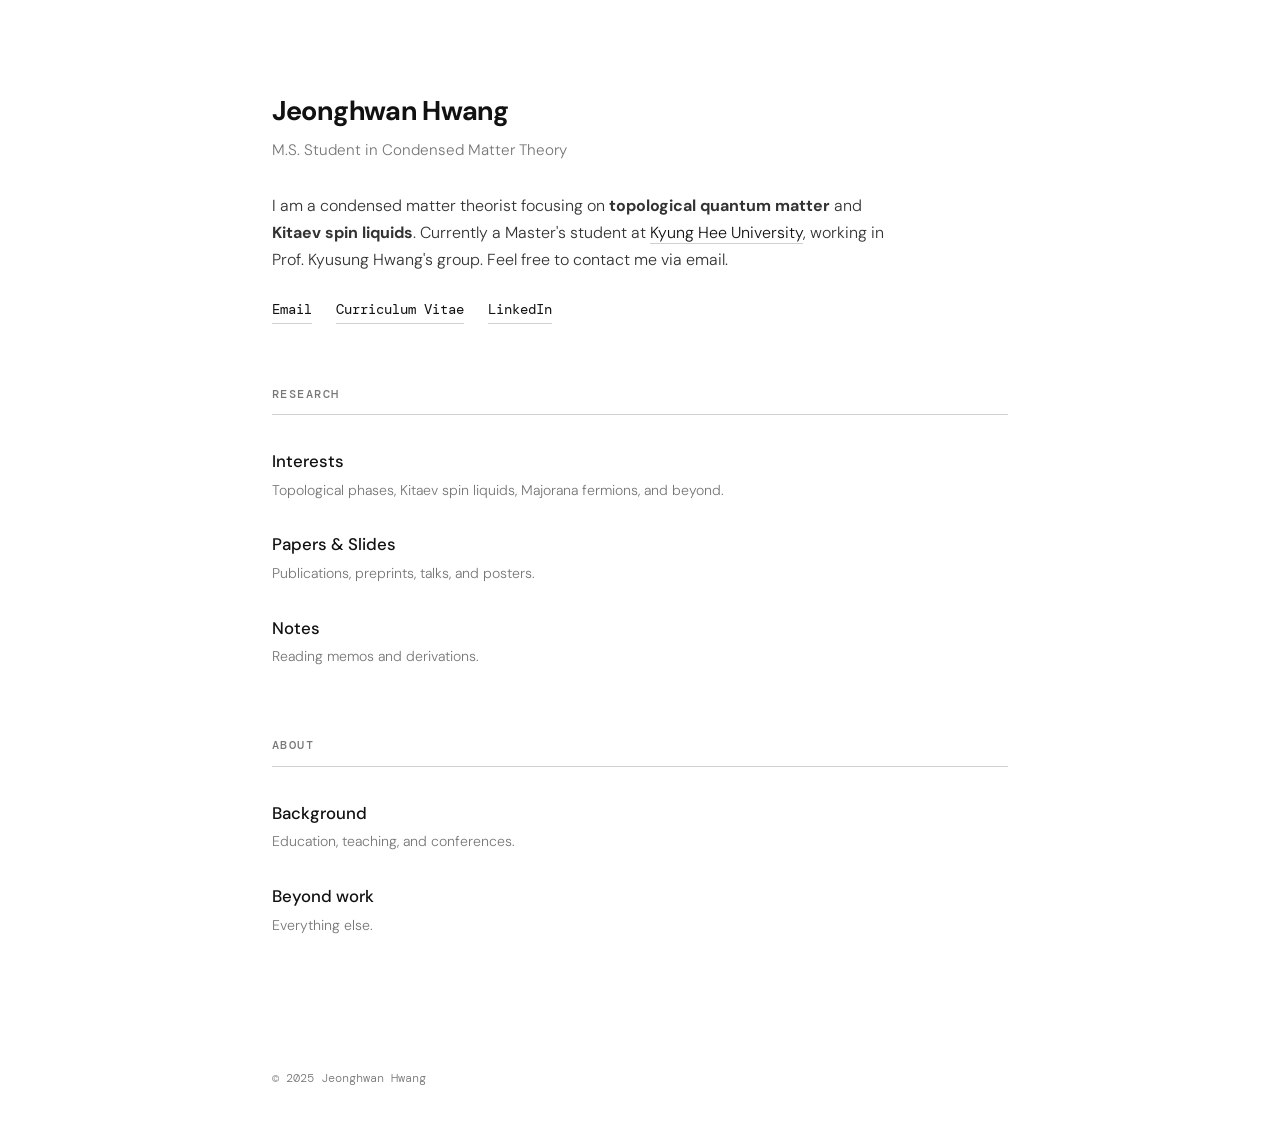
<file: index.html>
<!DOCTYPE html>
<html lang="en">
<head>
<meta charset="UTF-8">
<meta name="viewport" content="width=device-width, initial-scale=1.0">
<title>Jeonghwan Hwang</title>
<link rel="preconnect" href="https://fonts.googleapis.com">
<link href="https://fonts.googleapis.com/css2?family=DM+Sans:wght@300;400;500;700&family=DM+Mono:wght@300;400;500&display=swap" rel="stylesheet">
<style>
:root {
  --bg: #ffffff;
  --fg: #111;
  --muted: #777;
  --rule: #d0d0d0;
  --hover-bg: #f5f5f5;
  --max-w: 800px;
  --font: 'DM Sans', -apple-system, sans-serif;
  --mono: 'DM Mono', monospace;
}

* { margin:0; padding:0; box-sizing:border-box; }

body {
  font-family: var(--font);
  background: var(--bg);
  color: var(--fg);
  font-weight: 300;
  line-height: 1.7;
  font-size: 16px;
  -webkit-font-smoothing: antialiased;
}

main {
  max-width: var(--max-w);
  margin: 0 auto;
  padding: 88px 32px 64px;
}

header { margin-bottom: 60px; }

header h1 {
  font-size: 1.7rem;
  font-weight: 700;
  letter-spacing: -.01em;
  margin-bottom: 4px;
}

header .subtitle {
  font-size: .95rem;
  color: var(--muted);
  font-weight: 300;
  margin-bottom: 28px;
}

header .bio {
  font-size: 1rem;
  color: #333;
  max-width: 640px;
}

header .bio + .bio { margin-top: 10px; }

header .bio a {
  color: var(--fg);
  text-decoration: none;
  border-bottom: 1px solid var(--rule);
  transition: border-color .15s;
}

header .bio a:hover { border-color: var(--fg); }

.contact-row {
  display: flex;
  gap: 24px;
  margin-top: 24px;
  font-size: .88rem;
  font-family: var(--mono);
  font-weight: 400;
}

.contact-row a {
  color: var(--fg);
  text-decoration: none;
  border-bottom: 1px solid var(--rule);
  padding-bottom: 1px;
  transition: border-color .15s;
}

.contact-row a:hover { border-color: var(--fg); }

section { margin-bottom: 52px; }

section .label {
  font-size: .75rem;
  font-family: var(--mono);
  font-weight: 500;
  text-transform: uppercase;
  letter-spacing: .12em;
  color: var(--muted);
  margin-bottom: 18px;
  padding-bottom: 10px;
  border-bottom: 1px solid var(--rule);
}

.item {
  display: block;
  text-decoration: none;
  color: var(--fg);
  padding: 14px 16px;
  margin: 0 -16px;
  border-radius: 6px;
  transition: background .12s;
}

.item:hover { background: var(--hover-bg); }

.item .title {
  font-size: 1.05rem;
  font-weight: 500;
}

.item .desc {
  font-size: .88rem;
  color: var(--muted);
  font-weight: 300;
  margin-top: 3px;
}

footer {
  max-width: var(--max-w);
  margin: 0 auto;
  padding: 0 32px 48px;
  font-size: .76rem;
  font-family: var(--mono);
  color: var(--muted);
  font-weight: 300;
}

@media (max-width: 520px) {
  main { padding-top: 56px; }
  header h1 { font-size: 1.4rem; }
  .contact-row { gap: 16px; }
}
</style>
</head>
<body>

<main>
  <header>
    <h1>Jeonghwan Hwang</h1>
    <div class="subtitle">M.S. Student in Condensed Matter Theory</div>
    <p class="bio">
      I am a condensed matter theorist focusing on <strong>topological quantum matter</strong> and <strong>Kitaev spin liquids</strong>.
      Currently a Master's student at <a href="https://www.khu.ac.kr">Kyung Hee University</a>, working in Prof.&nbsp;Kyusung Hwang's group.
      Feel free to contact me via email.
    </p>
    <div class="contact-row">
      <a href="/cdn-cgi/l/email-protection#284b5d5a445d455a6843405d06494b06435a">Email</a>
      <a href="#">Curriculum Vitae</a>
      <a href="https://www.linkedin.com/in/">LinkedIn</a>
    </div>
  </header>

  <section>
    <div class="label">Research</div>
    <a class="item" href="research.html">
      <div class="title">Interests</div>
      <div class="desc">Topological phases, Kitaev spin liquids, Majorana fermions, and beyond.</div>
    </a>
    <a class="item" href="papers.html?v=20261106-2">
      <div class="title">Papers &amp; Slides</div>
      <div class="desc">Publications, preprints, talks, and posters.</div>
    </a>
    <a class="item" href="notes.html?v=20261106-2">
      <div class="title">Notes</div>
      <div class="desc">Reading memos and derivations.</div>
    </a>
  </section>

  <section>
    <div class="label">About</div>
    <a class="item" href="background.html">
      <div class="title">Background</div>
      <div class="desc">Education, teaching, and conferences.</div>
    </a>
    <a class="item" href="beyond.html">
      <div class="title">Beyond work</div>
      <div class="desc">Everything else.</div>
    </a>
  </section>
</main>

<footer>
  &copy; 2025 Jeonghwan Hwang
</footer>
</body>
</html>
</file>
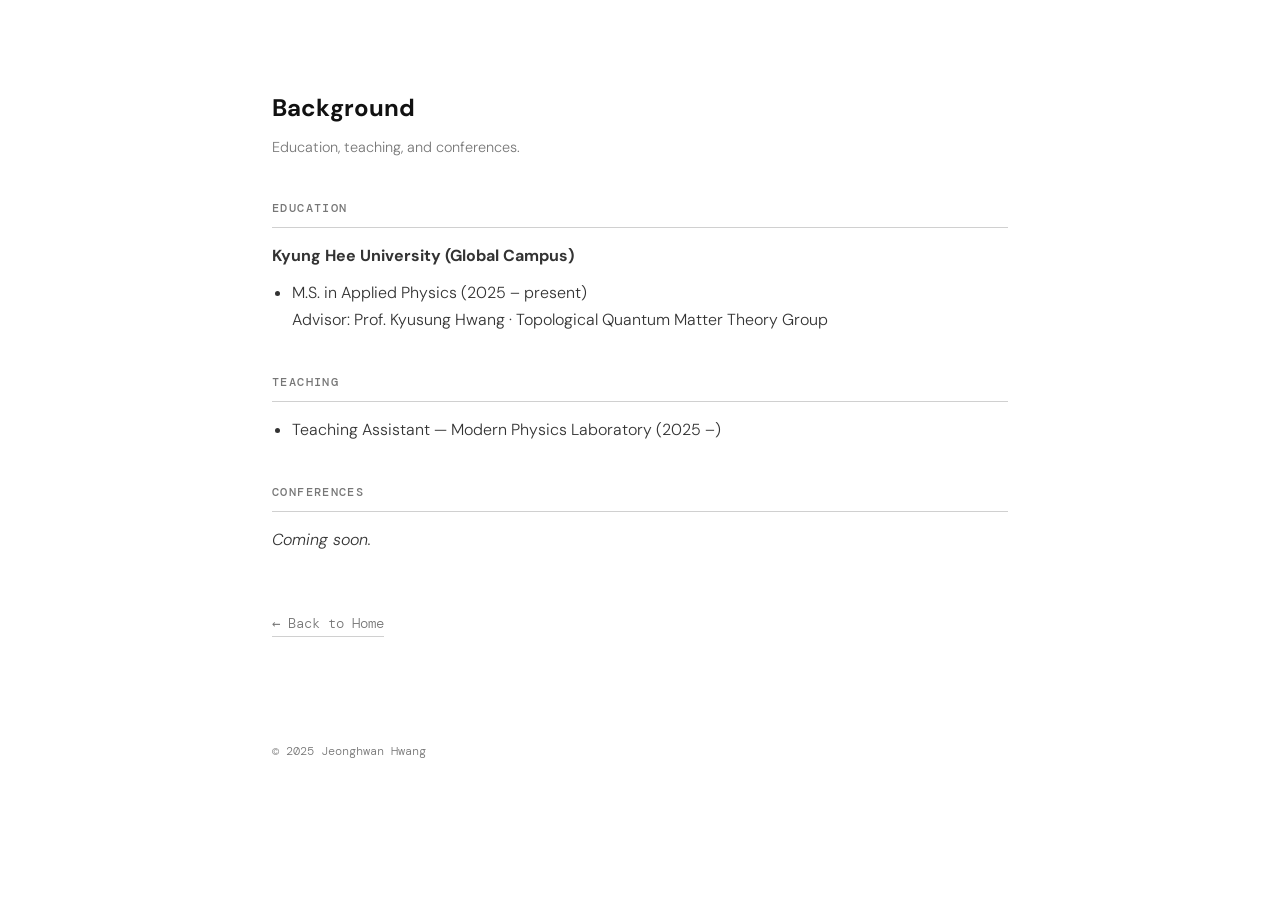
<file: background.html>
<!DOCTYPE html><html lang="en"><head><meta charset="UTF-8"><meta name="viewport" content="width=device-width,initial-scale=1.0"><title>Background — Jeonghwan Hwang</title><link href="https://fonts.googleapis.com/css2?family=DM+Sans:wght@300;400;500;700&family=DM+Mono:wght@300;400;500&display=swap" rel="stylesheet">
<style>
:root{--bg:#fff;--fg:#111;--muted:#777;--rule:#d0d0d0;--max-w:800px;--font:"DM Sans",-apple-system,sans-serif;--mono:"DM Mono",monospace}
*{margin:0;padding:0;box-sizing:border-box}
body{font-family:var(--font);background:var(--bg);color:var(--fg);font-weight:300;line-height:1.7;font-size:16px;-webkit-font-smoothing:antialiased}
main{max-width:var(--max-w);margin:0 auto;padding:88px 32px 64px}
h1{font-size:1.5rem;font-weight:700;margin-bottom:6px}
h2{font-size:1.1rem;font-weight:600;margin:36px 0 12px}
.sub{font-size:.9rem;color:var(--muted);margin-bottom:32px}
.section-label{font-size:.72rem;font-family:var(--mono);font-weight:500;text-transform:uppercase;letter-spacing:.12em;color:var(--muted);margin-bottom:14px;padding-bottom:8px;border-bottom:1px solid var(--rule);margin-top:40px}
.back{font-size:.88rem;font-family:var(--mono);color:var(--muted);text-decoration:none;border-bottom:1px solid var(--rule);display:inline-block;transition:border-color .15s}
.back:hover{border-color:var(--fg);color:var(--fg)}
p,li{font-size:1rem;color:#333;margin-bottom:10px}
ul{padding-left:20px;margin-bottom:16px;list-style:disc}
a{color:var(--fg);transition:border-color .15s}
.keyword{display:inline-block;font-size:.88rem;padding:5px 14px;border:1px solid var(--rule);border-radius:20px;margin:4px 6px 4px 0;text-decoration:none;color:var(--muted);transition:background .12s,color .12s}
.keyword:hover{background:var(--fg);color:#fff;border-color:var(--fg)}
footer{max-width:var(--max-w);margin:0 auto;padding:40px 32px 48px;font-size:.76rem;font-family:var(--mono);color:var(--muted);font-weight:300}
</style></head><body>
<main>
<h1>Background</h1>
<div class="sub">Education, teaching, and conferences.</div>

<div class="section-label">Education</div>
<p><strong>Kyung Hee University (Global Campus)</strong></p>
<ul>
<li>M.S. in Applied Physics (2025 – present)<br>Advisor: Prof. Kyusung Hwang · Topological Quantum Matter Theory Group</li>
</ul>

<div class="section-label">Teaching</div>
<ul>
<li>Teaching Assistant — Modern Physics Laboratory (2025 –)</li>
</ul>

<div class="section-label">Conferences</div>
<p><em>Coming soon.</em></p>

<div style="margin-top:56px"><a class="back" href="index.html">← Back to Home</a></div>
</main>
<footer>&copy; 2025 Jeonghwan Hwang</footer>
</body></html>
</file>
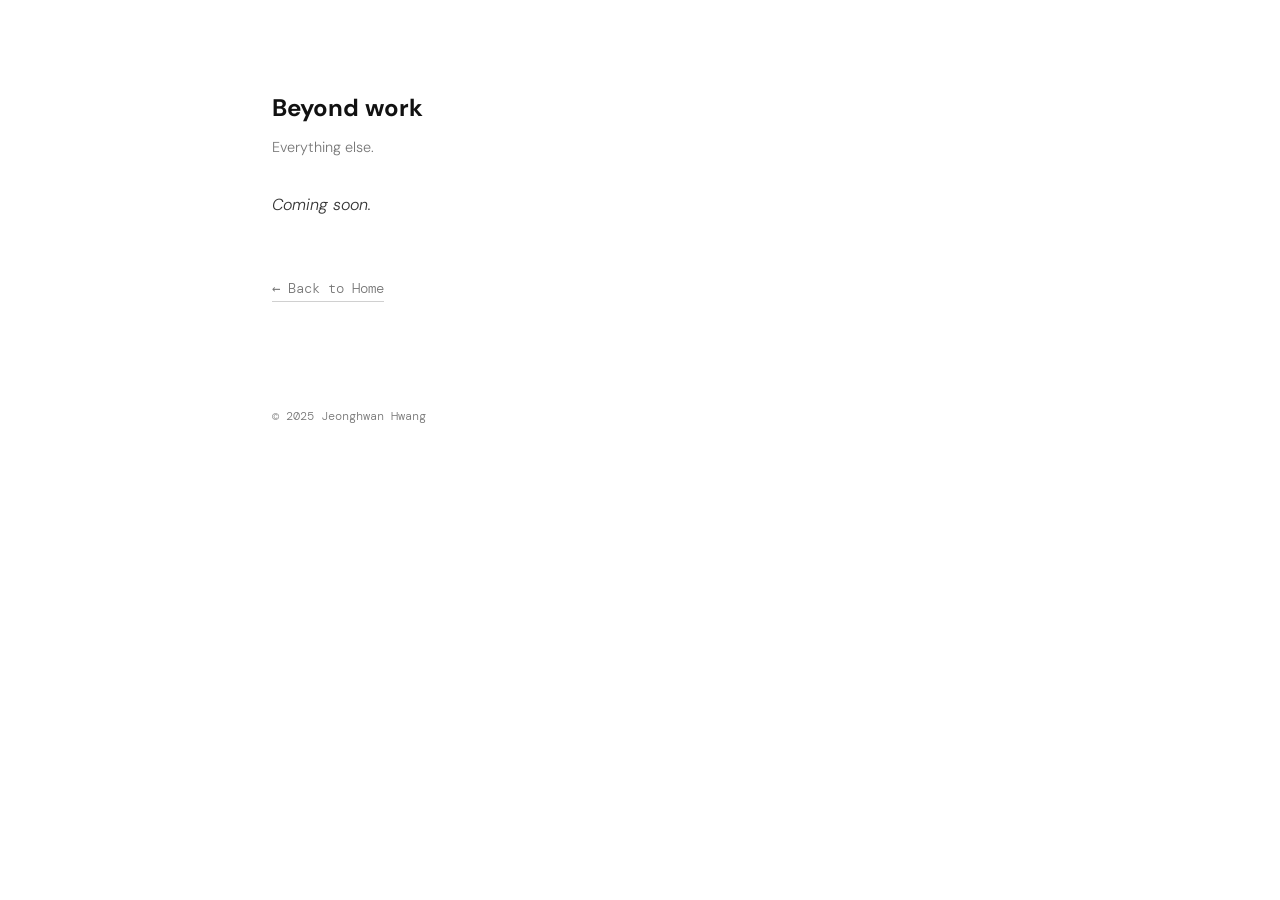
<file: beyond.html>
<!DOCTYPE html><html lang="en"><head><meta charset="UTF-8"><meta name="viewport" content="width=device-width,initial-scale=1.0"><title>Beyond work — Jeonghwan Hwang</title><link href="https://fonts.googleapis.com/css2?family=DM+Sans:wght@300;400;500;700&family=DM+Mono:wght@300;400;500&display=swap" rel="stylesheet">
<style>
:root{--bg:#fff;--fg:#111;--muted:#777;--rule:#d0d0d0;--max-w:800px;--font:"DM Sans",-apple-system,sans-serif;--mono:"DM Mono",monospace}
*{margin:0;padding:0;box-sizing:border-box}
body{font-family:var(--font);background:var(--bg);color:var(--fg);font-weight:300;line-height:1.7;font-size:16px;-webkit-font-smoothing:antialiased}
main{max-width:var(--max-w);margin:0 auto;padding:88px 32px 64px}
h1{font-size:1.5rem;font-weight:700;margin-bottom:6px}
h2{font-size:1.1rem;font-weight:600;margin:36px 0 12px}
.sub{font-size:.9rem;color:var(--muted);margin-bottom:32px}
.section-label{font-size:.72rem;font-family:var(--mono);font-weight:500;text-transform:uppercase;letter-spacing:.12em;color:var(--muted);margin-bottom:14px;padding-bottom:8px;border-bottom:1px solid var(--rule);margin-top:40px}
.back{font-size:.88rem;font-family:var(--mono);color:var(--muted);text-decoration:none;border-bottom:1px solid var(--rule);display:inline-block;transition:border-color .15s}
.back:hover{border-color:var(--fg);color:var(--fg)}
p,li{font-size:1rem;color:#333;margin-bottom:10px}
ul{padding-left:20px;margin-bottom:16px;list-style:disc}
a{color:var(--fg);transition:border-color .15s}
.keyword{display:inline-block;font-size:.88rem;padding:5px 14px;border:1px solid var(--rule);border-radius:20px;margin:4px 6px 4px 0;text-decoration:none;color:var(--muted);transition:background .12s,color .12s}
.keyword:hover{background:var(--fg);color:#fff;border-color:var(--fg)}
footer{max-width:var(--max-w);margin:0 auto;padding:40px 32px 48px;font-size:.76rem;font-family:var(--mono);color:var(--muted);font-weight:300}
</style></head><body>
<main>
<h1>Beyond work</h1>
<div class="sub">Everything else.</div>

<p><em>Coming soon.</em></p>

<div style="margin-top:56px"><a class="back" href="index.html">← Back to Home</a></div>
</main>
<footer>&copy; 2025 Jeonghwan Hwang</footer>
</body></html>
</file>
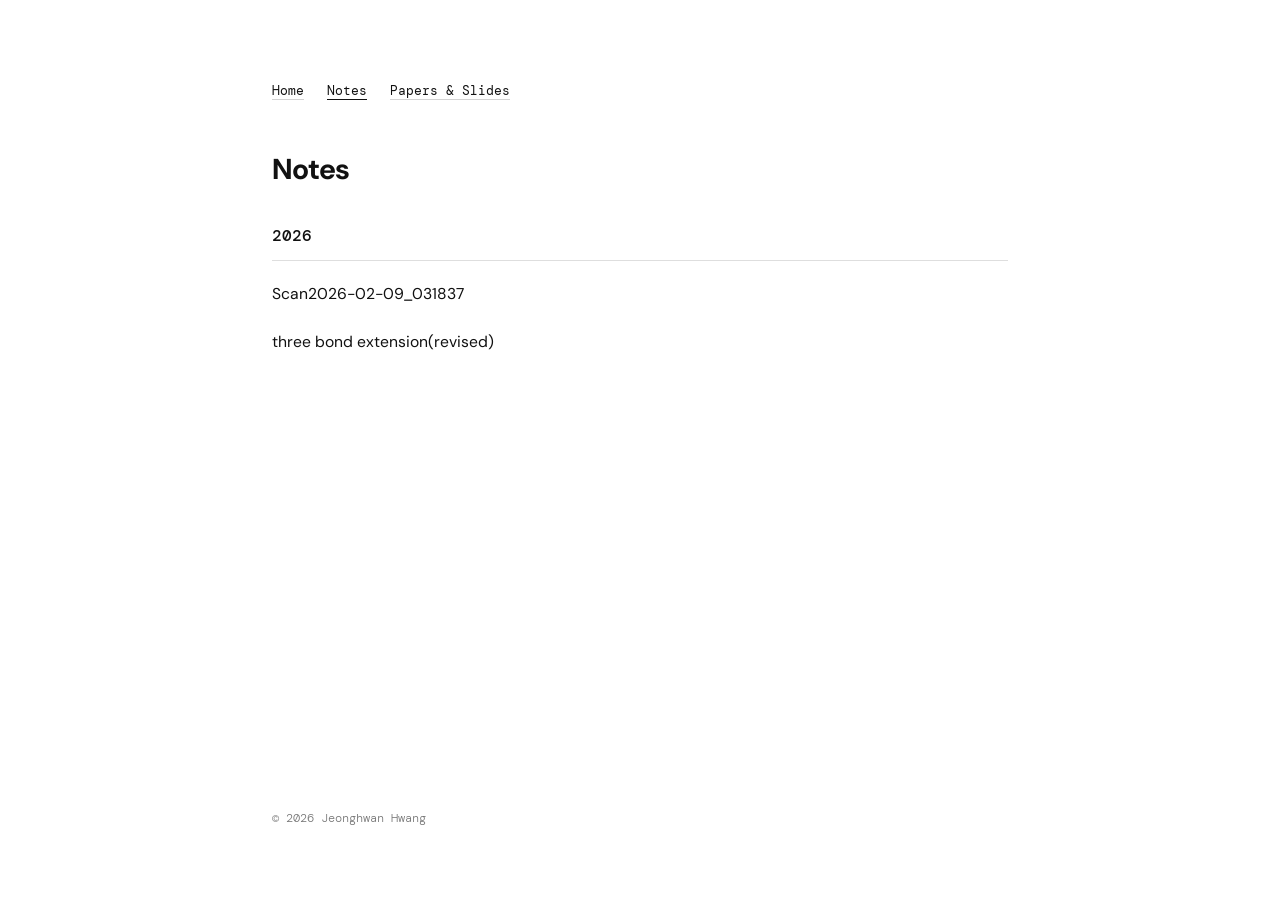
<file: notes.html>
<!DOCTYPE html>
<html lang="en">
<head>
<meta charset="UTF-8">
<meta name="viewport" content="width=device-width,initial-scale=1.0">
<title>Notes — Jeonghwan Hwang</title>
<link rel="preconnect" href="https://fonts.googleapis.com">
<link href="https://fonts.googleapis.com/css2?family=DM+Sans:wght@300;400;500;600;700&family=DM+Mono:wght@300;400;500&display=swap" rel="stylesheet">
<link href="assets/archive.css?v=20261106-3" rel="stylesheet">
<script src="assets/archive.js?v=20261106-3" defer></script>
</head>
<body>
<main data-library="notes">
<nav aria-label="Site navigation"><a href="index.html">Home</a><a href="notes.html?v=20261106-3" aria-current="page">Notes</a><a href="papers.html?v=20261106-3">Papers &amp; Slides</a></nav>
<h1>Notes</h1>
<div id="archive-groups">
  <section class="archive-group">
    <h2 class="archive-heading">2026</h2>
    <ul class="archive-list">
      <li class="archive-item"><a href="files/notes/scanned-notes-2026-02-09.pdf" target="_blank" rel="noopener noreferrer">Scan2026-02-09_031837</a></li>
      <li class="archive-item"><a href="files/notes/three-bond-extension-revised.pdf" target="_blank" rel="noopener noreferrer">three bond extension(revised)</a></li>
    </ul>
  </section>
</div>
</main>
<footer>&copy; 2026 Jeonghwan Hwang</footer>
</body>
</html>
</file>
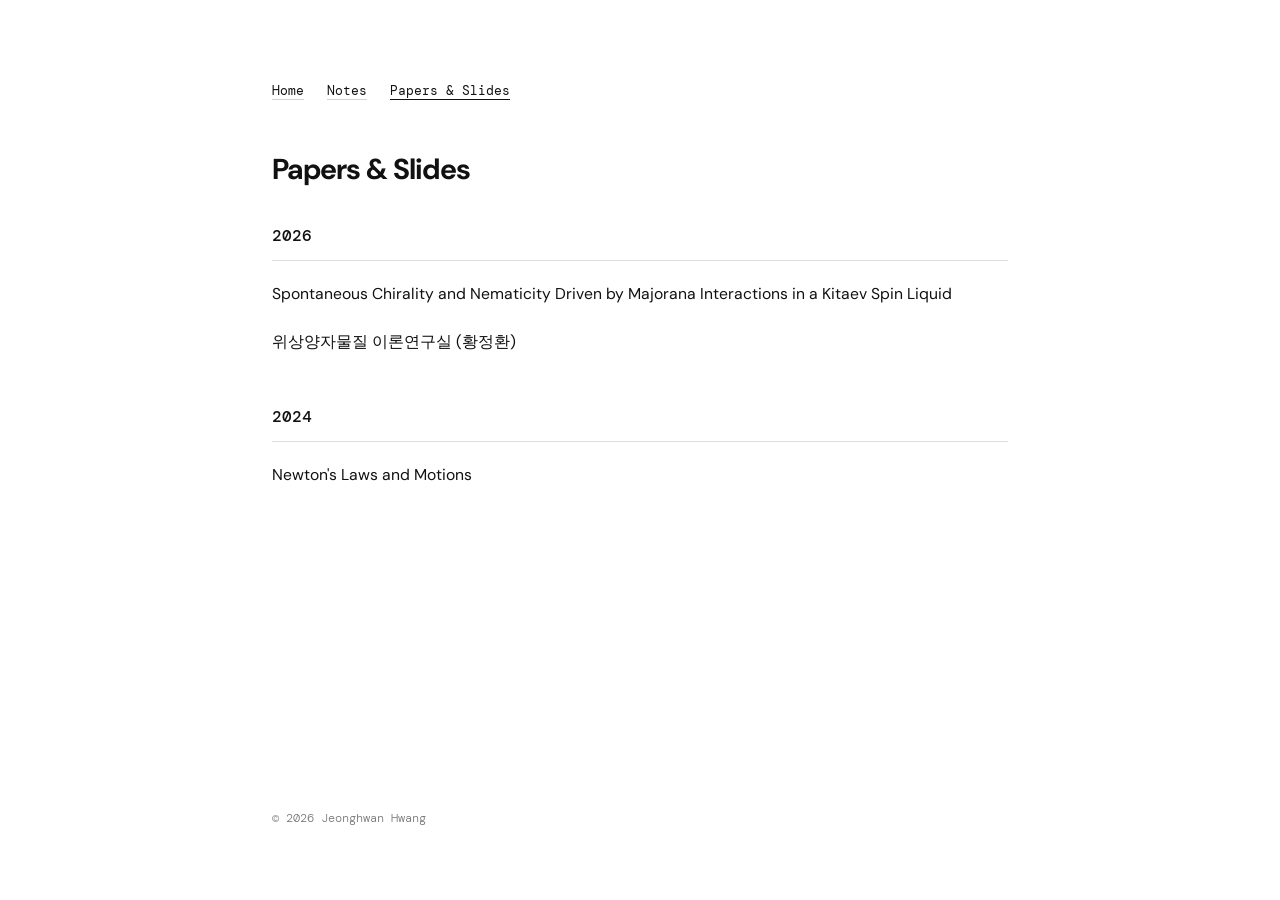
<file: papers.html>
<!DOCTYPE html>
<html lang="en">
<head>
<meta charset="UTF-8">
<meta name="viewport" content="width=device-width,initial-scale=1.0">
<title>Papers &amp; Slides — Jeonghwan Hwang</title>
<link rel="preconnect" href="https://fonts.googleapis.com">
<link href="https://fonts.googleapis.com/css2?family=DM+Sans:wght@300;400;500;600;700&family=DM+Mono:wght@300;400;500&display=swap" rel="stylesheet">
<link href="assets/archive.css?v=20261106-3" rel="stylesheet">
<script src="assets/archive.js?v=20261106-3" defer></script>
</head>
<body>
<main data-library="slides">
<nav aria-label="Site navigation"><a href="index.html">Home</a><a href="notes.html?v=20261106-3">Notes</a><a href="papers.html?v=20261106-3" aria-current="page">Papers &amp; Slides</a></nav>
<h1>Papers &amp; Slides</h1>
<div id="archive-groups">
  <section class="archive-group">
    <h2 class="archive-heading">2026</h2>
    <ul class="archive-list">
      <li class="archive-item"><a href="files/notes/spontaneous-chirality-nematicity-majorana-kitaev.pdf" target="_blank" rel="noopener noreferrer">Spontaneous Chirality and Nematicity Driven by Majorana Interactions in a Kitaev Spin Liquid</a></li>
      <li class="archive-item"><a href="files/slides/topological-quantum-matter-theory-group.pdf" target="_blank" rel="noopener noreferrer">위상양자물질 이론연구실 (황정환)</a></li>
    </ul>
  </section>
  <section class="archive-group">
    <h2 class="archive-heading">2024</h2>
    <ul class="archive-list">
      <li class="archive-item"><a href="files/slides/newtons-laws-and-motions.pdf" target="_blank" rel="noopener noreferrer">Newton&#x27;s Laws and Motions</a></li>
    </ul>
  </section>
</div>
</main>
<footer>&copy; 2026 Jeonghwan Hwang</footer>
</body>
</html>
</file>
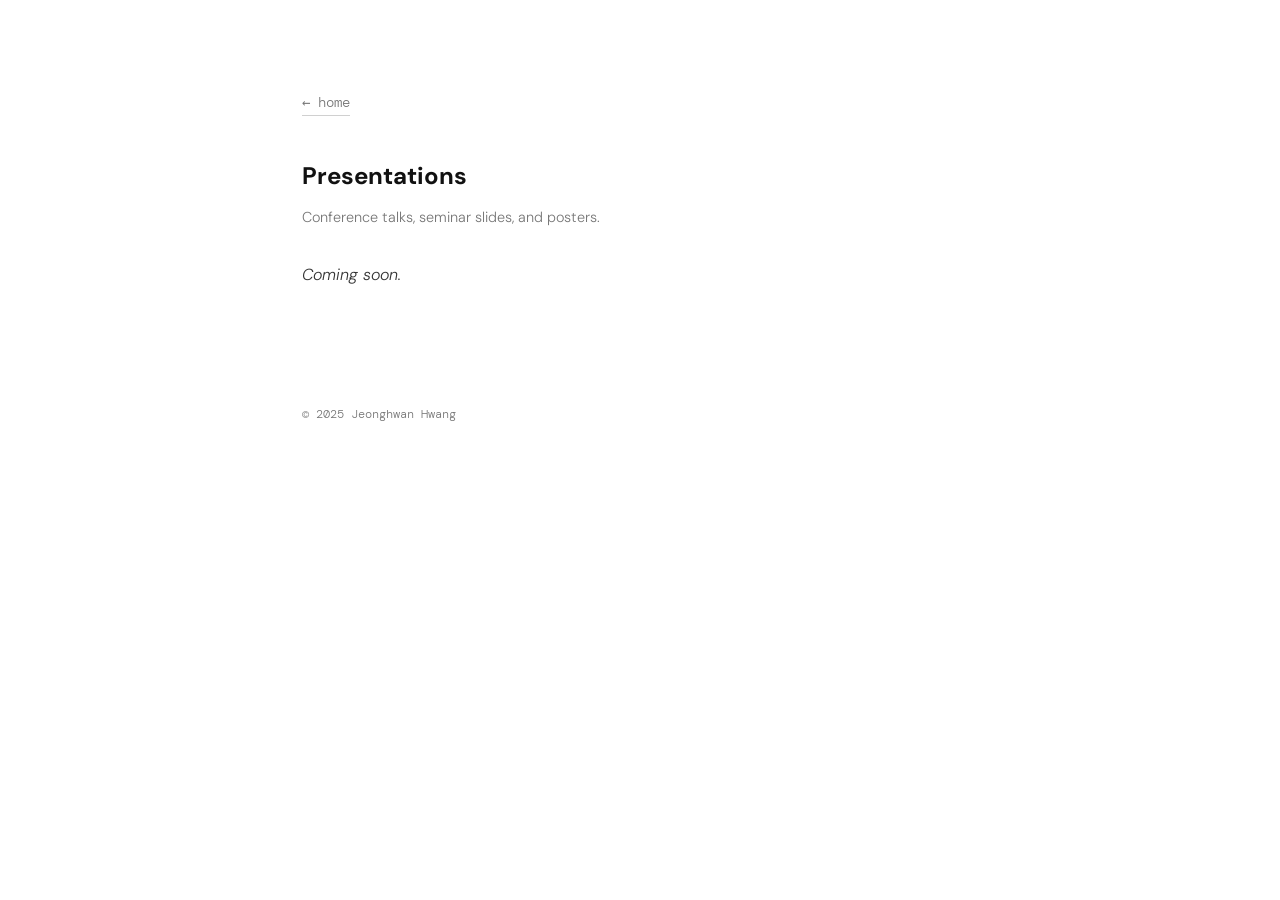
<file: presentations.html>
<!DOCTYPE html><html lang="en"><head><meta charset="UTF-8"><meta name="viewport" content="width=device-width,initial-scale=1.0"><title>Presentations — Jeonghwan Hwang</title><link href="https://fonts.googleapis.com/css2?family=DM+Sans:wght@300;400;500;700&family=DM+Mono:wght@300;400;500&display=swap" rel="stylesheet">
<style>
:root{--bg:#fff;--fg:#111;--muted:#777;--rule:#d0d0d0;--max-w:740px;--font:"DM Sans",-apple-system,sans-serif;--mono:"DM Mono",monospace}
*{margin:0;padding:0;box-sizing:border-box}
body{font-family:var(--font);background:var(--bg);color:var(--fg);font-weight:300;line-height:1.7;font-size:16px;-webkit-font-smoothing:antialiased}
main{max-width:var(--max-w);margin:0 auto;padding:88px 32px 64px}
h1{font-size:1.5rem;font-weight:700;margin-bottom:8px}
.sub{font-size:.9rem;color:var(--muted);margin-bottom:32px}
.back{font-size:.88rem;font-family:var(--mono);color:var(--muted);text-decoration:none;border-bottom:1px solid var(--rule);display:inline-block;margin-bottom:40px;transition:border-color .15s}
.back:hover{border-color:var(--fg);color:var(--fg)}
p,li{font-size:1rem;color:#333;margin-bottom:12px}
ul{padding-left:20px;margin-bottom:16px}
footer{max-width:var(--max-w);margin:0 auto;padding:40px 32px 48px;font-size:.76rem;font-family:var(--mono);color:var(--muted);font-weight:300}
</style></head><body>
<main>
<a class="back" href="index.html">← home</a>
<h1>Presentations</h1>
<div class="sub">Conference talks, seminar slides, and posters.</div>
<p><em>Coming soon.</em></p>
</main>
<footer>&copy; 2025 Jeonghwan Hwang</footer>
</body></html>
</file>
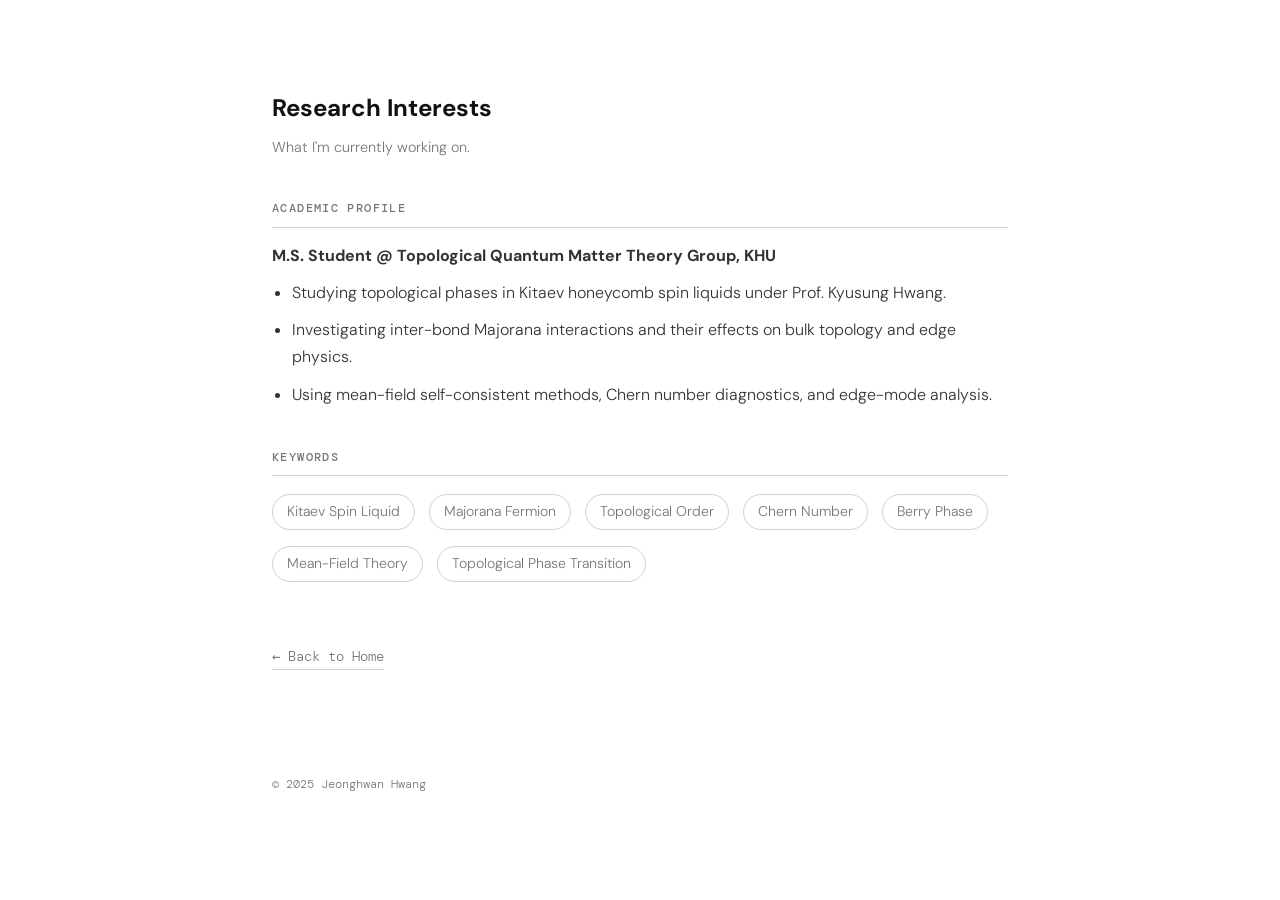
<file: research.html>
<!DOCTYPE html><html lang="en"><head><meta charset="UTF-8"><meta name="viewport" content="width=device-width,initial-scale=1.0"><title>Research Interests — Jeonghwan Hwang</title><link href="https://fonts.googleapis.com/css2?family=DM+Sans:wght@300;400;500;700&family=DM+Mono:wght@300;400;500&display=swap" rel="stylesheet">
<style>
:root{--bg:#fff;--fg:#111;--muted:#777;--rule:#d0d0d0;--max-w:800px;--font:"DM Sans",-apple-system,sans-serif;--mono:"DM Mono",monospace}
*{margin:0;padding:0;box-sizing:border-box}
body{font-family:var(--font);background:var(--bg);color:var(--fg);font-weight:300;line-height:1.7;font-size:16px;-webkit-font-smoothing:antialiased}
main{max-width:var(--max-w);margin:0 auto;padding:88px 32px 64px}
h1{font-size:1.5rem;font-weight:700;margin-bottom:6px}
h2{font-size:1.1rem;font-weight:600;margin:36px 0 12px}
.sub{font-size:.9rem;color:var(--muted);margin-bottom:32px}
.section-label{font-size:.72rem;font-family:var(--mono);font-weight:500;text-transform:uppercase;letter-spacing:.12em;color:var(--muted);margin-bottom:14px;padding-bottom:8px;border-bottom:1px solid var(--rule);margin-top:40px}
.back{font-size:.88rem;font-family:var(--mono);color:var(--muted);text-decoration:none;border-bottom:1px solid var(--rule);display:inline-block;transition:border-color .15s}
.back:hover{border-color:var(--fg);color:var(--fg)}
p,li{font-size:1rem;color:#333;margin-bottom:10px}
ul{padding-left:20px;margin-bottom:16px;list-style:disc}
a{color:var(--fg);transition:border-color .15s}
.keyword{display:inline-block;font-size:.88rem;padding:5px 14px;border:1px solid var(--rule);border-radius:20px;margin:4px 6px 4px 0;text-decoration:none;color:var(--muted);transition:background .12s,color .12s}
.keyword:hover{background:var(--fg);color:#fff;border-color:var(--fg)}
footer{max-width:var(--max-w);margin:0 auto;padding:40px 32px 48px;font-size:.76rem;font-family:var(--mono);color:var(--muted);font-weight:300}
</style></head><body>
<main>
<h1>Research Interests</h1>
<div class="sub">What I'm currently working on.</div>

<div class="section-label">Academic Profile</div>
<p><strong>M.S. Student @ Topological Quantum Matter Theory Group, KHU</strong></p>
<ul>
<li>Studying topological phases in Kitaev honeycomb spin liquids under Prof. Kyusung Hwang.</li>
<li>Investigating inter-bond Majorana interactions and their effects on bulk topology and edge physics.</li>
<li>Using mean-field self-consistent methods, Chern number diagnostics, and edge-mode analysis.</li>
</ul>

<div class="section-label">Keywords</div>
<div style="margin-top:12px;display:flex;flex-wrap:wrap;gap:8px">
<a class="keyword" href="https://en.wikipedia.org/wiki/Kitaev_spin_liquid">Kitaev Spin Liquid</a>
<a class="keyword" href="https://en.wikipedia.org/wiki/Majorana_fermion">Majorana Fermion</a>
<a class="keyword" href="https://en.wikipedia.org/wiki/Topological_order">Topological Order</a>
<a class="keyword" href="https://en.wikipedia.org/wiki/Chern_class">Chern Number</a>
<a class="keyword" href="https://en.wikipedia.org/wiki/Berry_phase">Berry Phase</a>
<a class="keyword" href="https://en.wikipedia.org/wiki/Mean-field_theory">Mean-Field Theory</a>
<a class="keyword" href="https://en.wikipedia.org/wiki/Topological_phase_transition">Topological Phase Transition</a>
</div>

<div style="margin-top:56px"><a class="back" href="index.html">← Back to Home</a></div>
</main>
<footer>&copy; 2025 Jeonghwan Hwang</footer>
</body></html>
</file>
<file: assets/archive.css>
:root {
  --fg: #111;
  --muted: #777;
  --rule: #dedede;
  --font: 'DM Sans', -apple-system, BlinkMacSystemFont, 'Segoe UI', sans-serif;
  --mono: 'DM Mono', ui-monospace, monospace;
}
* { box-sizing: border-box; }
body { margin: 0; color: var(--fg); background: #fff; font: 300 16px/1.65 var(--font); -webkit-font-smoothing: antialiased; }
main { max-width: 800px; padding: 82px 32px 70px; margin: 0 auto; min-height: calc(100vh - 90px); }
nav { display: flex; gap: 23px; flex-wrap: wrap; margin-bottom: 51px; font: 400 .8rem var(--mono); }
nav a { color: var(--fg); text-decoration: none; border-bottom: 1px solid #d3d3d3; }
nav a:hover, nav a[aria-current='page'] { border-color: var(--fg); }
h1 { font-size: 1.8rem; font-weight: 700; line-height: 1.25; margin: 0 0 37px; letter-spacing: -.025em; }
.archive-group { margin: 0 0 38px; }
.archive-heading { font: 500 1rem/1.5 var(--mono); letter-spacing: .01em; margin: 0 0 9px; padding: 0 0 12px; border-bottom: 1px solid var(--rule); }
.archive-list { padding: 0; margin: 0; list-style: none; }
.archive-item { padding: 11px 0; }
.archive-item a { display: inline-block; color: var(--fg); text-decoration: none; font-weight: 400; font-size: .98rem; line-height: 1.6; overflow-wrap: anywhere; }
.archive-item a:hover { text-decoration: underline; text-underline-offset: 3px; }
.archive-message { padding-top: 20px; color: var(--muted); }
footer { max-width: 800px; margin: 0 auto; padding: 0 32px 40px; font: 300 .76rem var(--mono); color: var(--muted); }
@media (max-width: 560px) { main { padding: 52px 22px 55px; } h1 { font-size: 1.5rem; } nav { gap: 15px; margin-bottom: 38px; } .archive-group { margin-bottom: 30px; } footer { padding-left: 22px; padding-right: 22px; } }
</file>
